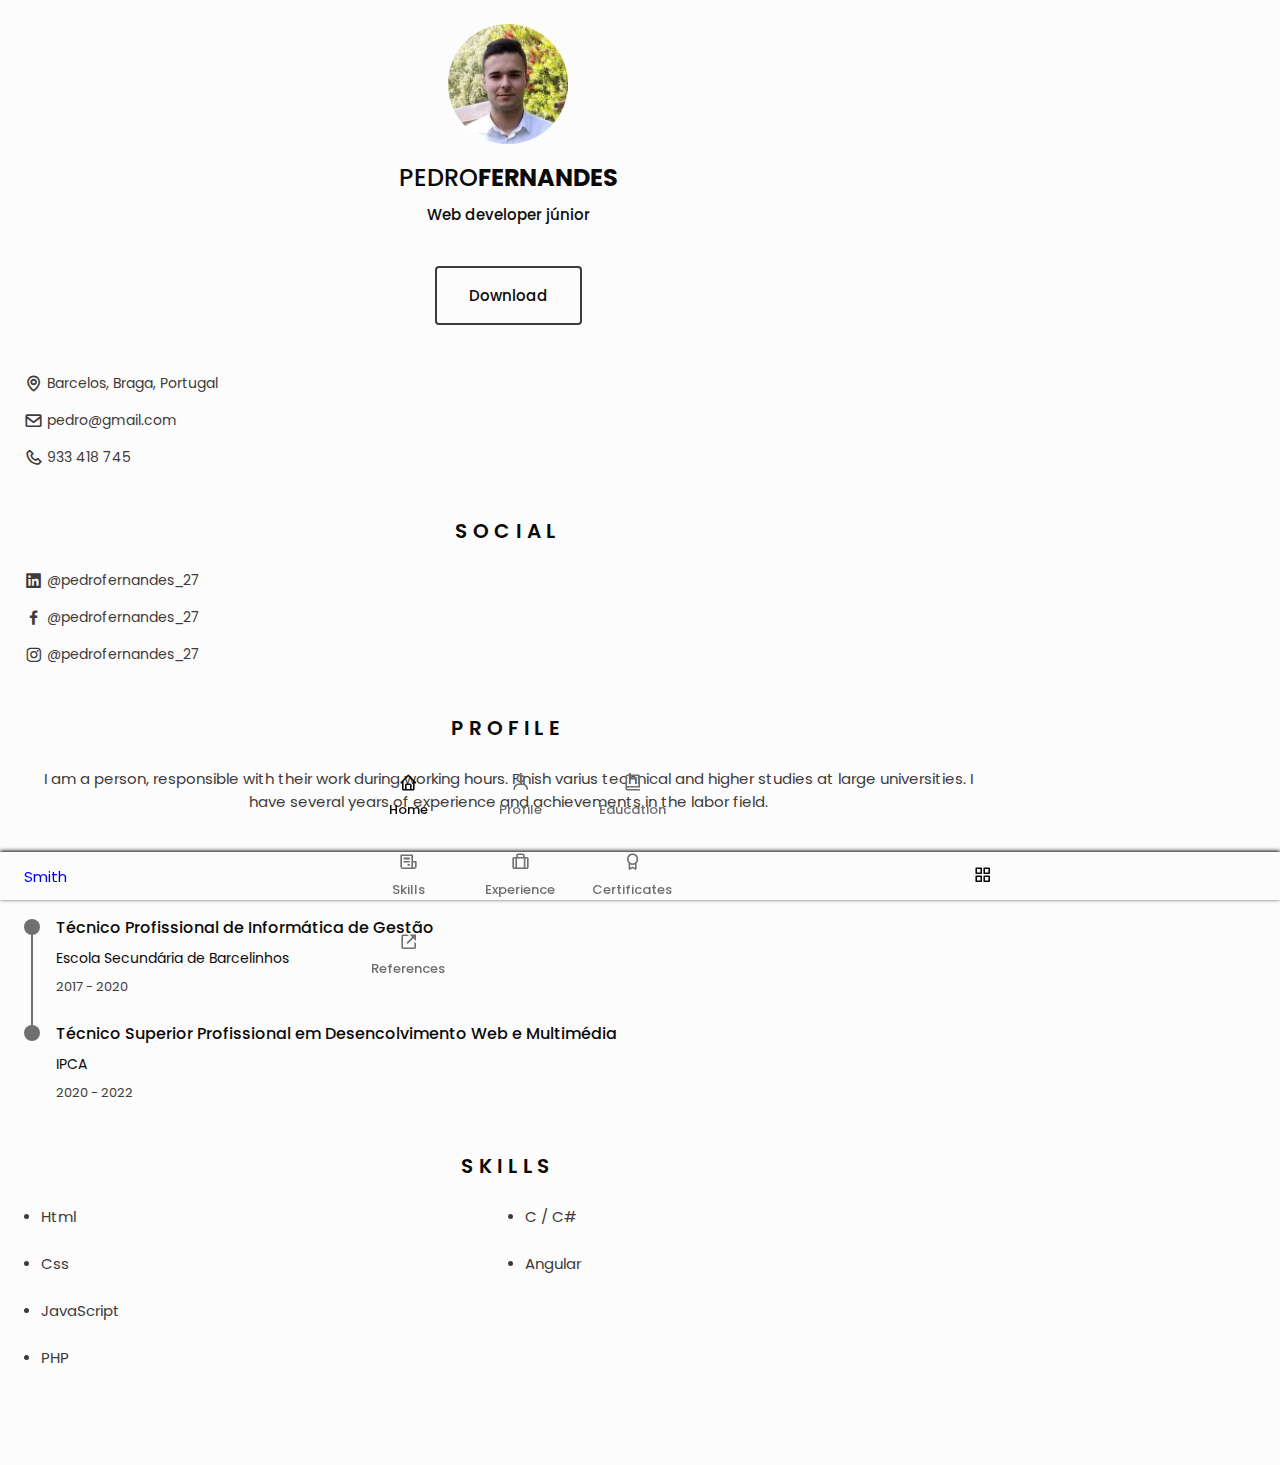
<file: index.html>
<!DOCTYPE html>
    <html lang="en">
    <head>
        <meta charset="UTF-8">
        <meta http-equiv="X-UA-Compatible" content="IE=edge">
        <meta name="viewport" content="width=device-width, initial-scale=1.0">
        
        <link rel="stylesheet" href="https://cdn.jsdelivr.net/npm/boxicons@latest/css/boxicons.min.css">
        <link rel="stylesheet" href="assets/css/style.css">

        <title>Responsive CV</title>
    </head>
    <body>
        <header class="l-header" id="header">
            <nav class="nav bd-container">
                <a href="#" class="nav_logo">Smith</a>
                
                <div class="nav_menu" id="nav-menu">
                    <ul class="nav_list">
                        <li class="nav_item">
                            <a href="#home" class="nav_link active-link">
                                <i class="bx bx-home nav_icon"></i>Home
                            </a>
                        </li>
                        <li class="nav_item">
                            <a href="#profile" class="nav_link">
                                <i class="bx bx-user nav_icon"></i>Profile
                            </a>
                        </li>
                        <li class="nav_item">
                            <a href="#education" class="nav_link">
                                <i class="bx bx-book nav_icon"></i>Education
                            </a>
                        </li>
                        <li class="nav_item">
                            <a href="#skills" class="nav_link">
                                <i class="bx bx-receipt nav_icon"></i>Skills
                            </a>
                        </li>
                        <li class="nav_item">
                            <a href="#experience" class="nav_link">
                                <i class="bx bx-briefcase-alt nav_icon"></i>Experience
                            </a>
                        </li>
                        <li class="nav_item">
                            <a href="#certificates" class="nav_link">
                                <i class="bx bx-award nav_icon"></i>Certificates
                            </a>
                        </li>
                        <li class="nav_item">
                            <a href="#references" class="nav_link">
                                <i class="bx bx-link-external nav_icon"></i>References
                            </a>
                        </li>
                    </ul>
                </div>

                <div class="nav_toggle" id="nav-toggle">
                    <i class="bx bx-grid-alt"></i>
                </div>

            </nav>
        </header>

        <main class="l-main bd-container">
            <div class="resume">
                <div class="resume_left">
                    <section class="home" id="home">
                        <div class="home_container section bd-grid">
                            <div class="home_data bd-grid">
                                <img src="assets/img/perfil.jpg" alt="" class="home_img">
                                <h1 class="home_title">PEDRO<b>FERNANDES</b></h1>
                                <h3 class="home_profession">Web developer júnior</h3>
                                <div>
                                    <a download="" href="assets/pdf/ResumeCv.pdf" class="home_button-movil">Download</a>
                                </div>
                            </div>

                            <div class="home_address bd-grid">
                                <span class="home_information">
                                    <i class="bx bx-map  home_icon"></i> Barcelos, Braga, Portugal
                                </span>
                                <span class="home_information">
                                    <i class="bx bx-envelope home_icon"></i> pedro@gmail.com
                                </span>
                                <span class="home_information">
                                    <i class="bx bx-phone home_icon"></i> 933 418 745
                                </span>
                            </div>
                        </div>
                    </section>

                    <section class="social section"> 
                        <h2 class="section-title">SOCIAL</h2>
                        <div class="social_container bd-grid">
                            <a href="https://linkedin.com/" target="_blank" class="social_link">
                                <i class="bx bxl-linkedin-square social_icon"></i> @pedrofernandes_27
                            </a>
                            <a href="https://www.facebook.com/" target="_blank" class="social_link">
                                <i class="bx bxl-facebook social_icon"></i> @pedrofernandes_27
                            </a>
                            <a href="https://ww.instagram.com/" target="_blank" class="social_link">
                                <i class="bx bxl-instagram social_icon"></i> @pedrofernandes_27
                            </a>
                        </div>
                    </section> 
                    
                    <section class="profile section" id="profile">
                        <h2 class="section-title">Profile</h2>
                        <p class="profile_description">I am a person, responsible with their work during working hours. Finish varius technical and higher studies at large universities. I have several years of experience and achievements in the labor field.</p>
                    </section>

                    <section class="education section" id="education">
                        <h2 class="section-title">Education</h2>

                        <div class="education_container bd-grid">
                            <div class="education_content">
                                <div class="education_time">
                                    <span class="education_rounder"></span>
                                    <span class="education_line"></span>
                                </div>
                                <div class="education_data bd-grid">
                                    <h3 class="education_title">Técnico Profissional de Informática de Gestão</h3>
                                    <span class="education_studies">Escola Secundária de Barcelinhos</span>
                                    <span class="education_year">2017 - 2020</span>
                                </div>
                            </div>
                            <div class="education_content">
                                <div class="education_time">
                                    <span class="education_rounder"></span>
                                    <!-- <span class="education_line"></span> -->
                                </div>
                                <div class="education_data bd-grid">
                                    <h3 class="education_title">Técnico Superior Profissional em Desencolvimento Web e Multimédia</h3>
                                    <span class="education_studies">IPCA</span>
                                    <span class="education_year">2020 - 2022</span>
                                </div>
                            </div>
                        </div>
                    </section>

                    <section class="skills section" id="skills">
                        <h2 class="section-title">Skills</h2>

                        <div class="skills_content bd-grid">
                            <ul class="skills_data">
                                <li class="skills_name">
                                    <span class="skills_circle"></span>Html
                                </li>
                                <li class="skills_name">
                                    <span class="skills_circle"></span>Css
                                </li>
                                <li class="skills_name">
                                    <span class="skills_circle"></span>JavaScript
                                </li>
                                <li class="skills_name">
                                    <span class="skills_circle"></span>PHP
                                </li>
                            </ul>

                            <ul class="skills_data">
                                <li class="skills_name">
                                    <span class="skills_circle"></span>C / C#
                                </li>
                                <li class="skills_name">
                                    <span class="skills_circle"></span>Angular
                                </li>
                            </ul>
                        </div>
                    </section>

                </div><!-- minuto 37.49 -->
                <div class="resume_right">
                        
                </div>
            </div>
        </main>
        
        <script src=""></script>
        <script src="assets/js/main.js"></script>

    </body>
</html>
</file>
<file: assets/css/style.css>
@import url('https://fonts.googleapis.com/css2?family=Poppins:wght@400;500;600&display=swap');

:root{
    --header-height: 3rem;

    --title-color: #0B0A0A;
    --text-color: #403A3A;
    --text-color-light: #707070;
    --container-color: #FAFAFA;
    --container-color-alt: #F0EFEF;
    --body-color: #FCFCFC;

    --body-font: 'Poppins', sans-serif;
    --h1-font-size: 1.5rem;
    --h2-font-size: 1.25rem;
    --h3-font-size: 1rem;
    --normal-font-size: .938rem;
    --small-font-size: .875rem;
    --smaller-font-size: .813rem;

    --font-medium: 500;
    --font-semi-bold: 600;

    --mb-1: .5rem;
    --mb-2: 1rem;
    --mb-3: 1.5rem;

    --z-tooltip: 10;
    --z-fixed: 100;
}

*,::before,::after{
    box-sizing: border-box;
}

html{
    scroll-behavior: smooth;
}

body{
    margin: 0 0 var(--header-height) 0;
    padding: 0;
    font-family: var(--body-font);
    font-size: var(--normal-font-size);
    background-color: var(--body-color);
    color: var(--text-color);
}

h1,h2,h3,ul,p{
    margin: 0;
}

h1,h2,h3{
    color:var(--title-color);
    font-weight: var(--font-medium);
}

ul{
    padding: 0;
    list-style: none;
}

a{
    text-decoration: none;
}

img{
    max-width: 100%;
    height: auto;
}

.section{
    padding: 1.5rem 0;
}

.section-title{
    font-size: var(--h2-font-size);
    color: var(--title-color);
    font-weight: var(--font-semi-bold);
    text-transform: uppercase;
    letter-spacing: .35rem;
    text-align: center;
    margin-bottom: var(--mb-3);
}

.bd-container{
    max-width: 968px;
    width: calc(100% - 3rem);
    margin-left: var(--mb-3);
    margin-right: var(--mb-3);
}

.bd-grid{
    display: grid;
    gap: 1.5rem;
}

.l-header{
    width: 100%;
    position: fixed;
    bottom: 0;
    left: 0;
    z-index: var(--z-fixed);
    background-color: var(--body-color);
    box-shadow: 0 -1px 4px rgba(0, 0, 0, 1);
    transition: .3s; 
}

.nav{
    height: var(--header-height);
    display: flex;
    justify-content: space-between;
    align-items: center;
}

@media screen and (max-width: 968px){
    .nav_menu{
        position: fixed;
        bottom: -100%;
        left: 0;
        width: 100%;
        padding: 2rem 1.5rem;
        background-color: var(--body-color);
        box-shadow: 0 1px  4px rgba(0, 0, 0, 0.1);
        border-radius: 1rem 1rem 0 0;
        z-index: var(--z-fixed);
        transition: .3s;
    }
}
.nav.logo,
.nav_toggle{
    color: var(--title-color);
    font-weight: var(--font-medium);
}

.nav_toggle{
    font-size: 1.2rem;
    cursor: pointer;
}

.nav_item{
    text-align: center;
}

.nav_list{
    display: grid;
    grid-template-columns: repeat(3, 1fr);
    gap: 2rem;
}

.nav_link{
    display: flex;
    flex-direction: column;
    font-size: var(--smaller-font-size);
    color: var(--text-color-light);
    font-weight: var(--font-medium);
}

.nav_link:hover{
    color: var(--title-color);
}

.nav_icon{
    font-size: 1.2rem;
    margin-bottom: var(--mb-1);
}

.show-menu{
    bottom: var(--header-height);
}

.active-link{
    color: var(--title-color);
}

.home{
    position: relative;
}

.home_container{
    gap: 3rem;
}

.home_data{
    gap: .5rem;
    text-align: center;
}

.home_img{
    width: 120px;
    height: 120px;
    border-radius: 50%;
    justify-self: center;
    margin-bottom: var(--mb-1);
}

.home_title{
    font-size: var(--h1-font-size);
}

.home_profession{
    font-size: var(--normal-font-size);
    margin-bottom: var(--mb-1);
}

.home_address{
    gap: 1rem;
}

.home_information{
    display: flex;
    align-items: center;
    font-size: var(--small-font-size);
}

.home_icon{
    font-size: 1.2rem;
    margin-right: .25rem;
}

.home_button-movil{
    display: inline-block;
    border: 2px solid var(--text-color);
    color: var(--title-color);
    padding: 1rem 2rem;
    border-radius: .25rem;
    transition: .3s;
    font-weight: var(--font-medium);
    margin-top: var(--mb-3);
}

.home_button-movil:hover{
    background-color: var(--text-color);
    color: var(--container-color);
}

.social_container{
    grid-template-columns: max-content;
    gap: 1rem;
}

.social_link{
    display: inline-flex;
    align-items: center;
    font-size: var(--small-font-size);
    color: var(--text-color);
}

.social_link:hover{
    color: var(--title-color);
}

.social_icon{
    font-size: 1.2rem;
    margin-right: .25rem;
}

.profile_description{
    text-align: center;
}

.education_content{
    display: flex;
}

.education_time{
    padding-right: 1rem;
}

.education_rounder{
    position: relative;
    display: block;
    width: 16px;
    height: 16px;
    background-color: var(--text-color-light);
    border-radius: 50%;
    margin-top: .25rem;
}

.education_line{
    display: block;
    width: 2px;
    height: 110%;
    background-color: var(--text-color-light);
    transform: translate(7px, 0);
}

.education_data{
    gap: .5rem;
}

.education_title{
    font-size: var(--h3-font-size);
}

.education_studies{
    font-size: var(--small-font-size);
    color: var(--title-color);
}

.education_year{
    font-size: var(--smaller-font-size);
}

.skills_content{
    grid-template-columns: repeat(2, 1fr);
}

.skills_content{
    gap: 0;
}

.skills_name{
    display: flex;
    align-items: center;
    margin-bottom: var(--mb-3);
}

.skills_circle{
    display: inline-block;
    width: 5px;
    height: 5px;
    background-color: var(--text-color);
    border-radius: 50%;
    margin-right: .75rem;
}
</file>
